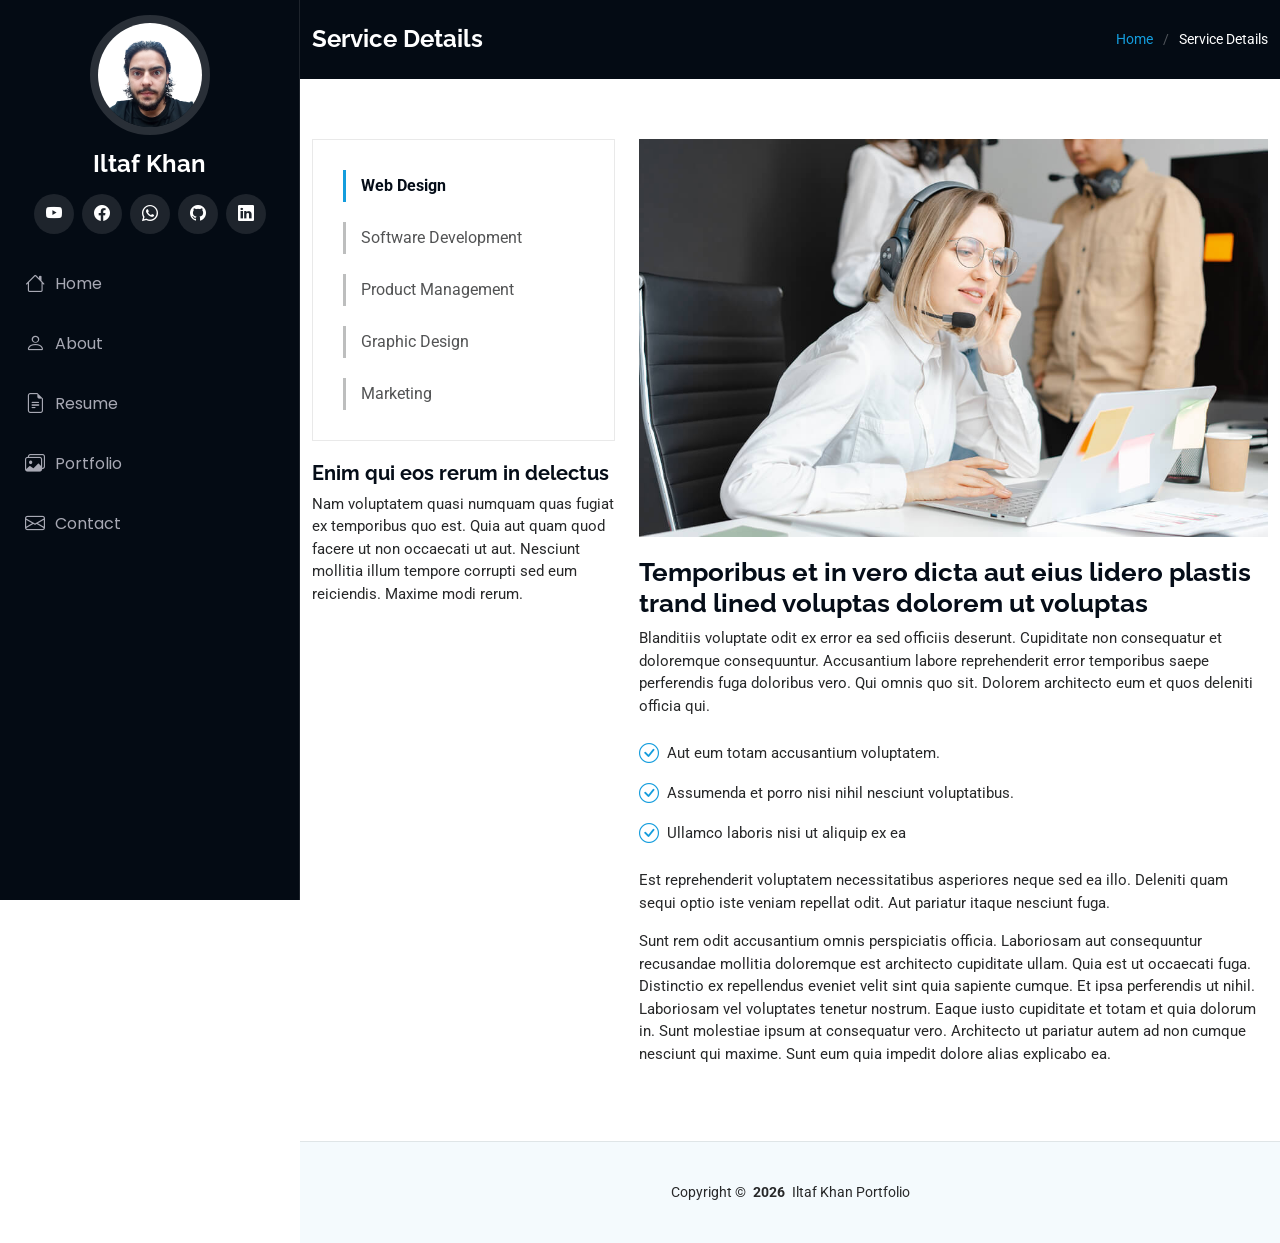
<file: service-details.html>
<!DOCTYPE html>
<html lang="en">

<head>
  <meta charset="utf-8">
  <meta content="width=device-width, initial-scale=1.0" name="viewport">
  <title>Service Details - iPortfolio Bootstrap Template</title>
  <meta content="" name="description">
  <meta content="" name="keywords">

  <!-- Favicons -->
   <link href="assets/img/favicon.png" rel="icon">


  <!-- Fonts -->
  <link href="https://fonts.googleapis.com" rel="preconnect">
  <link href="https://fonts.gstatic.com" rel="preconnect" crossorigin>
  <link href="https://fonts.googleapis.com/css2?family=Roboto:ital,wght@0,100;0,300;0,400;0,500;0,700;0,900;1,100;1,300;1,400;1,500;1,700;1,900&family=Poppins:ital,wght@0,100;0,200;0,300;0,400;0,500;0,600;0,700;0,800;0,900;1,100;1,200;1,300;1,400;1,500;1,600;1,700;1,800;1,900&family=Raleway:ital,wght@0,100;0,200;0,300;0,400;0,500;0,600;0,700;0,800;0,900;1,100;1,200;1,300;1,400;1,500;1,600;1,700;1,800;1,900&display=swap" rel="stylesheet">

  <!-- Vendor CSS Files -->
  <link href="assets/vendor/bootstrap/css/bootstrap.min.css" rel="stylesheet">
  <link href="assets/vendor/bootstrap-icons/bootstrap-icons.css" rel="stylesheet">
  <link href="assets/vendor/aos/aos.css" rel="stylesheet">
  <link href="assets/vendor/glightbox/css/glightbox.min.css" rel="stylesheet">
  <link href="assets/vendor/swiper/swiper-bundle.min.css" rel="stylesheet">

  <!-- Main CSS File -->
  <link href="assets/css/main.css" rel="stylesheet">

  <!-- =======================================================
  * Template Name: iPortfolio
  * Template URL: https://bootstrapmade.com/iportfolio-bootstrap-portfolio-websites-template/
  * Updated: Jun 29 2024 with Bootstrap v5.3.3
  * Author: BootstrapMade.com
  * License: https://bootstrapmade.com/license/
  ======================================================== -->
</head>

<body class="service-details-page">

  <header id="header" class="header dark-background d-flex flex-column">
    <i class="header-toggle d-xl-none bi bi-list"></i>

    <div class="profile-img">
      <img src="assets/img/my-profile-img.png" alt="" class="img-fluid rounded-circle">
    </div>

    <a href="index.html" class="logo d-flex align-items-center justify-content-center">
      <!-- Uncomment the line below if you also wish to use an image logo -->
      <!-- <img src="assets/img/logo.png" alt=""> -->
      <h1 class="sitename">Iltaf Khan</h1>
    </a>

    <div class="social-links text-center">
      <a href="https://www.youtube.com/@kodeology" class="youtube"><i class="bi bi-youtube"></i></a>
      <a href="https://www.facebook.com/iltaf.khan.927351" class="facebook"><i class="bi bi-facebook"></i></a>
      <a href="https://wa.me/923350018567" class="whatsapp" target="_blank" rel="noopener">
        <i class="bi bi-whatsapp"></i>
      </a>

      <a href="https://www.github.com/IltafCoder" class="github"><i class="bi bi-github"></i></a>
      <a href="https://www.linkedin.com/in/iltafkhan" class="linkedin"><i class="bi bi-linkedin"></i></a>
    </div>

    <nav id="navmenu" class="navmenu">
      <ul>
        <li><a href="#hero"><i class="bi bi-house navicon"></i>Home</a></li>
        <li><a href="#about"><i class="bi bi-person navicon"></i> About</a></li>
        <li><a href="#resume"><i class="bi bi-file-earmark-text navicon"></i> Resume</a></li>
        <li><a href="#portfolio"><i class="bi bi-images navicon"></i> Portfolio</a></li>
        
        <li><a href="#contact"><i class="bi bi-envelope navicon"></i> Contact</a></li>
      </ul>
    </nav>

  </header>

  <main class="main">

    <!-- Page Title -->
    <div class="page-title dark-background">
      <div class="container d-lg-flex justify-content-between align-items-center">
        <h1 class="mb-2 mb-lg-0">Service Details</h1>
        <nav class="breadcrumbs">
          <ol>
            <li><a href="index.html">Home</a></li>
            <li class="current">Service Details</li>
          </ol>
        </nav>
      </div>
    </div><!-- End Page Title -->

    <!-- Service Details Section -->
    <section id="service-details" class="service-details section">

      <div class="container">

        <div class="row gy-4">

          <div class="col-lg-4" data-aos="fade-up" data-aos-delay="100">
            <div class="services-list">
              <a href="#" class="active">Web Design</a>
              <a href="#">Software Development</a>
              <a href="#">Product Management</a>
              <a href="#">Graphic Design</a>
              <a href="#">Marketing</a>
            </div>

            <h4>Enim qui eos rerum in delectus</h4>
            <p>Nam voluptatem quasi numquam quas fugiat ex temporibus quo est. Quia aut quam quod facere ut non occaecati ut aut. Nesciunt mollitia illum tempore corrupti sed eum reiciendis. Maxime modi rerum.</p>
          </div>

          <div class="col-lg-8" data-aos="fade-up" data-aos-delay="200">
            <img src="assets/img/services.jpg" alt="" class="img-fluid services-img">
            <h3>Temporibus et in vero dicta aut eius lidero plastis trand lined voluptas dolorem ut voluptas</h3>
            <p>
              Blanditiis voluptate odit ex error ea sed officiis deserunt. Cupiditate non consequatur et doloremque consequuntur. Accusantium labore reprehenderit error temporibus saepe perferendis fuga doloribus vero. Qui omnis quo sit. Dolorem architecto eum et quos deleniti officia qui.
            </p>
            <ul>
              <li><i class="bi bi-check-circle"></i> <span>Aut eum totam accusantium voluptatem.</span></li>
              <li><i class="bi bi-check-circle"></i> <span>Assumenda et porro nisi nihil nesciunt voluptatibus.</span></li>
              <li><i class="bi bi-check-circle"></i> <span>Ullamco laboris nisi ut aliquip ex ea</span></li>
            </ul>
            <p>
              Est reprehenderit voluptatem necessitatibus asperiores neque sed ea illo. Deleniti quam sequi optio iste veniam repellat odit. Aut pariatur itaque nesciunt fuga.
            </p>
            <p>
              Sunt rem odit accusantium omnis perspiciatis officia. Laboriosam aut consequuntur recusandae mollitia doloremque est architecto cupiditate ullam. Quia est ut occaecati fuga. Distinctio ex repellendus eveniet velit sint quia sapiente cumque. Et ipsa perferendis ut nihil. Laboriosam vel voluptates tenetur nostrum. Eaque iusto cupiditate et totam et quia dolorum in. Sunt molestiae ipsum at consequatur vero. Architecto ut pariatur autem ad non cumque nesciunt qui maxime. Sunt eum quia impedit dolore alias explicabo ea.
            </p>
          </div>

        </div>

      </div>

    </section><!-- /Service Details Section -->

  </main>

  <footer id="footer" class="footer position-relative light-background">

    <div class="container">
      <div class="copyright text-center ">
     <p>Copyright<span> ©</span> <strong class="px-1 sitename">2026</strong> <span>Iltaf Khan Portfolio</span>
        </p>
      </div>
    </div>

  </footer>

  <!-- Scroll Top -->
  <a href="#" id="scroll-top" class="scroll-top d-flex align-items-center justify-content-center"><i class="bi bi-arrow-up-short"></i></a>

  <!-- Preloader -->
  <div id="preloader"></div>

  <!-- Vendor JS Files -->
  <script src="assets/vendor/bootstrap/js/bootstrap.bundle.min.js"></script>
  <script src="assets/vendor/php-email-form/validate.js"></script>
  <script src="assets/vendor/aos/aos.js"></script>
  <script src="assets/vendor/typed.js/typed.umd.js"></script>
  <script src="assets/vendor/purecounter/purecounter_vanilla.js"></script>
  <script src="assets/vendor/waypoints/noframework.waypoints.js"></script>
  <script src="assets/vendor/glightbox/js/glightbox.min.js"></script>
  <script src="assets/vendor/imagesloaded/imagesloaded.pkgd.min.js"></script>
  <script src="assets/vendor/isotope-layout/isotope.pkgd.min.js"></script>
  <script src="assets/vendor/swiper/swiper-bundle.min.js"></script>

  <!-- Main JS File -->
  <script src="assets/js/main.js"></script>

</body>

</html>
</file>
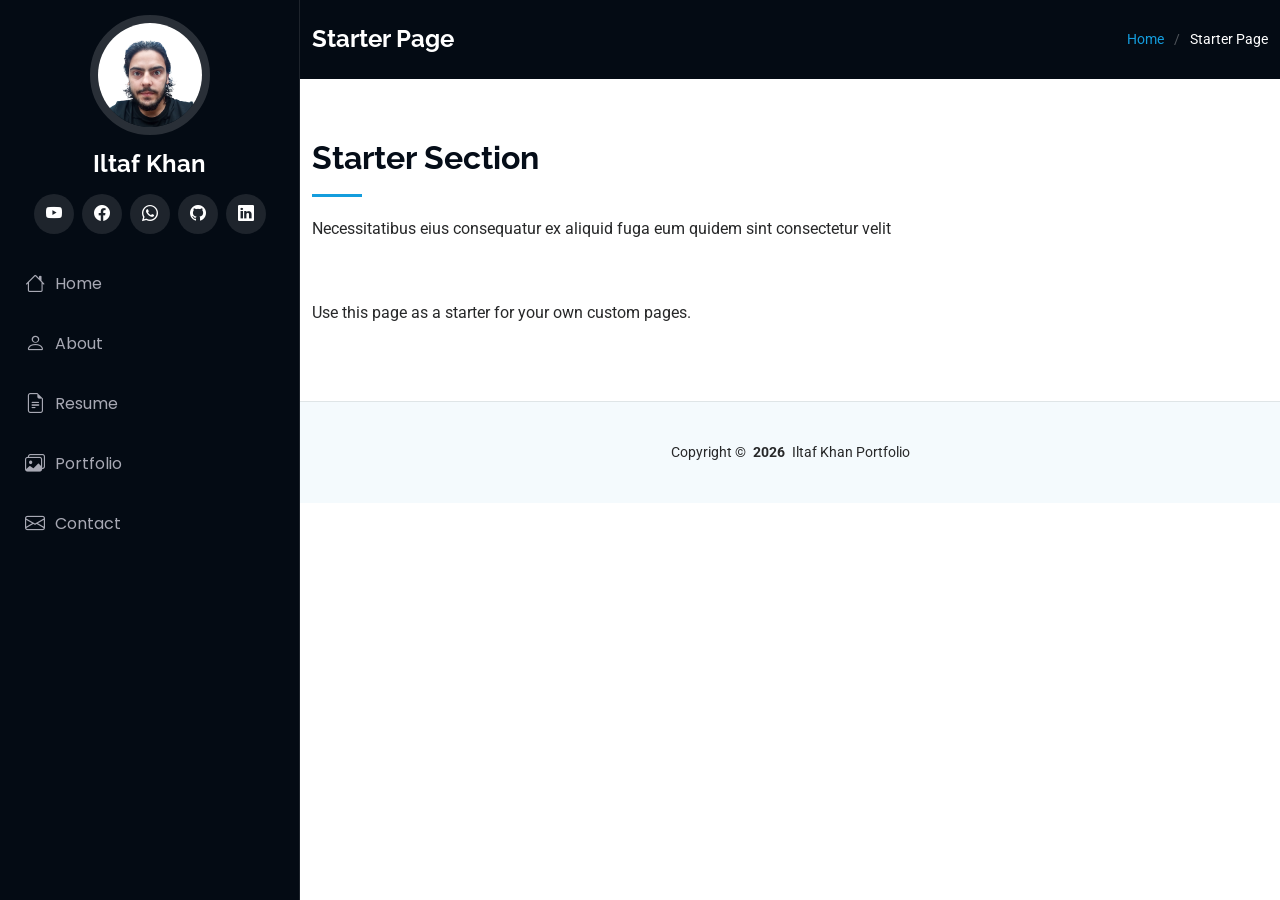
<file: starter-page.html>
<!DOCTYPE html>
<html lang="en">

<head>
  <meta charset="utf-8">
  <meta content="width=device-width, initial-scale=1.0" name="viewport">
  <title>Iltaf Khan - Web Developer</title>
  <meta content="" name="description">
  <meta content="" name="keywords">

  <!-- Favicons -->
  <link href="assets/img/favicon.png" rel="icon">

  <!-- Fonts -->
  <link href="https://fonts.googleapis.com" rel="preconnect">
  <link href="https://fonts.gstatic.com" rel="preconnect" crossorigin>
  <link
    href="https://fonts.googleapis.com/css2?family=Roboto:ital,wght@0,100;0,300;0,400;0,500;0,700;0,900;1,100;1,300;1,400;1,500;1,700;1,900&family=Poppins:ital,wght@0,100;0,200;0,300;0,400;0,500;0,600;0,700;0,800;0,900;1,100;1,200;1,300;1,400;1,500;1,600;1,700;1,800;1,900&family=Raleway:ital,wght@0,100;0,200;0,300;0,400;0,500;0,600;0,700;0,800;0,900;1,100;1,200;1,300;1,400;1,500;1,600;1,700;1,800;1,900&display=swap"
    rel="stylesheet">

  <!-- Vendor CSS Files -->
  <link href="assets/vendor/bootstrap/css/bootstrap.min.css" rel="stylesheet">
  <link href="assets/vendor/bootstrap-icons/bootstrap-icons.css" rel="stylesheet">
  <link href="assets/vendor/aos/aos.css" rel="stylesheet">
  <link href="assets/vendor/glightbox/css/glightbox.min.css" rel="stylesheet">
  <link href="assets/vendor/swiper/swiper-bundle.min.css" rel="stylesheet">

  <!-- Main CSS File -->
  <link href="assets/css/main.css" rel="stylesheet">

  <!-- =======================================================
  * Template Name: iPortfolio
  * Template URL: https://bootstrapmade.com/iportfolio-bootstrap-portfolio-websites-template/
  * Updated: Jun 29 2024 with Bootstrap v5.3.3
  * Author: BootstrapMade.com
  * License: https://bootstrapmade.com/license/
  ======================================================== -->
</head>

<body class="starter-page-page">

  <header id="header" class="header dark-background d-flex flex-column">
    <i class="header-toggle d-xl-none bi bi-list"></i>

    <div class="profile-img">
      <img src="assets/img/my-profile-img.png" alt="" class="img-fluid rounded-circle">
    </div>

    <a href="index.html" class="logo d-flex align-items-center justify-content-center">
      <!-- Uncomment the line below if you also wish to use an image logo -->
      <!-- <img src="assets/img/logo.png" alt=""> -->
      <h1 class="sitename">Iltaf Khan</h1>
    </a>

    <div class="social-links text-center">
      <a href="https://www.youtube.com/@kodeology" class="youtube"><i class="bi bi-youtube"></i></a>
      <a href="https://www.facebook.com/iltaf.khan.927351" class="facebook"><i class="bi bi-facebook"></i></a>
      <a href="https://wa.me/923350018567" class="whatsapp" target="_blank" rel="noopener">
        <i class="bi bi-whatsapp"></i>
      </a>

      <a href="https://www.github.com/IltafCoder" class="github"><i class="bi bi-github"></i></a>
      <a href="https://www.linkedin.com/in/iltafkhan" class="linkedin"><i class="bi bi-linkedin"></i></a>
    </div>

    <nav id="navmenu" class="navmenu">
      <ul>
        <li><a href="#hero"><i class="bi bi-house navicon"></i>Home</a></li>
        <li><a href="#about"><i class="bi bi-person navicon"></i> About</a></li>
        <li><a href="#resume"><i class="bi bi-file-earmark-text navicon"></i> Resume</a></li>
        <li><a href="#portfolio"><i class="bi bi-images navicon"></i> Portfolio</a></li>

        <li><a href="#contact"><i class="bi bi-envelope navicon"></i> Contact</a></li>
      </ul>
    </nav>

  </header>

  <main class="main">

    <!-- Page Title -->
    <div class="page-title dark-background">
      <div class="container d-lg-flex justify-content-between align-items-center">
        <h1 class="mb-2 mb-lg-0">Starter Page</h1>
        <nav class="breadcrumbs">
          <ol>
            <li><a href="index.html">Home</a></li>
            <li class="current">Starter Page</li>
          </ol>
        </nav>
      </div>
    </div><!-- End Page Title -->

    <!-- Starter Section Section -->
    <section id="starter-section" class="starter-section section">

      <!-- Section Title -->
      <div class="container section-title" data-aos="fade-up">
        <h2>Starter Section</h2>
        <p>Necessitatibus eius consequatur ex aliquid fuga eum quidem sint consectetur velit</p>
      </div><!-- End Section Title -->

      <div class="container" data-aos="fade-up">
        <p>Use this page as a starter for your own custom pages.</p>
      </div>

    </section><!-- /Starter Section Section -->

  </main>

  <footer id="footer" class="footer position-relative light-background">

    <div class="container">
      <div class="copyright text-center ">
        <p>Copyright<span> ©</span> <strong class="px-1 sitename">2026</strong> <span>Iltaf Khan Portfolio</span>
        </p>
      </div>


    </div>

  </footer>

  <!-- Scroll Top -->
  <a href="#" id="scroll-top" class="scroll-top d-flex align-items-center justify-content-center"><i
      class="bi bi-arrow-up-short"></i></a>

  <!-- Preloader -->
  <div id="preloader"></div>

  <!-- Vendor JS Files -->
  <script src="assets/vendor/bootstrap/js/bootstrap.bundle.min.js"></script>
  <script src="assets/vendor/php-email-form/validate.js"></script>
  <script src="assets/vendor/aos/aos.js"></script>
  <script src="assets/vendor/typed.js/typed.umd.js"></script>
  <script src="assets/vendor/purecounter/purecounter_vanilla.js"></script>
  <script src="assets/vendor/waypoints/noframework.waypoints.js"></script>
  <script src="assets/vendor/glightbox/js/glightbox.min.js"></script>
  <script src="assets/vendor/imagesloaded/imagesloaded.pkgd.min.js"></script>
  <script src="assets/vendor/isotope-layout/isotope.pkgd.min.js"></script>
  <script src="assets/vendor/swiper/swiper-bundle.min.js"></script>

  <!-- Main JS File -->
  <script src="assets/js/main.js"></script>

</body>

</html>
</file>
<file: assets/css/main.css>
/**
* Template Name: iPortfolio
* Template URL: https://bootstrapmade.com/iportfolio-bootstrap-portfolio-websites-template/
* Updated: Jun 29 2024 with Bootstrap v5.3.3
* Author: BootstrapMade.com
* License: https://bootstrapmade.com/license/
*/

/*--------------------------------------------------------------
# Font & Color Variables
# Help: https://bootstrapmade.com/color-system/
--------------------------------------------------------------*/
/* Fonts */
:root {
  --default-font: "Roboto", system-ui, -apple-system, "Segoe UI", Roboto, "Helvetica Neue", Arial, "Noto Sans", "Liberation Sans", sans-serif, "Apple Color Emoji", "Segoe UI Emoji", "Segoe UI Symbol", "Noto Color Emoji";
  --heading-font: "Raleway", sans-serif;
  --nav-font: "Poppins", sans-serif;
}

/* Global Colors - The following color variables are used throughout the website. Updating them here will change the color scheme of the entire website */
:root {
  --background-color: #ffffff;
  /* Background color for the entire website, including individual sections */
  --default-color: #272829;
  /* Default color used for the majority of the text content across the entire website */
  --heading-color: #050d18;
  /* Color for headings, subheadings and title throughout the website */
  --accent-color: #149ddd;
  /* Accent color that represents your brand on the website. It's used for buttons, links, and other elements that need to stand out */
  --surface-color: #ffffff;
  /* The surface color is used as a background of boxed elements within sections, such as cards, icon boxes, or other elements that require a visual separation from the global background. */
  --contrast-color: #ffffff;
  /* Contrast color for text, ensuring readability against backgrounds of accent, heading, or default colors. */
}

/* Nav Menu Colors - The following color variables are used specifically for the navigation menu. They are separate from the global colors to allow for more customization options */
:root {
  --nav-color: #a8a9b4;
  /* The default color of the main navmenu links */
  --nav-hover-color: #ffffff;
  /* Applied to main navmenu links when they are hovered over or active */
  --nav-mobile-background-color: #040b14;
  /* Used as the background color for mobile navigation menu */
  --nav-dropdown-background-color: #040b14;
  /* Used as the background color for dropdown items that appear when hovering over primary navigation items */
  --nav-dropdown-color: #a8a9b4;
  /* Used for navigation links of the dropdown items in the navigation menu. */
  --nav-dropdown-hover-color: #ffffff;
  /* Similar to --nav-hover-color, this color is applied to dropdown navigation links when they are hovered over. */
}

/* Color Presets - These classes override global colors when applied to any section or element, providing reuse of the sam color scheme. */

.light-background {
  --background-color: #f4fafd;
  --surface-color: #ffffff;
}

.dark-background {
  --background-color: #040b14;
  --default-color: #ffffff;
  --heading-color: #ffffff;
  --surface-color: #151f2b;
  --contrast-color: #ffffff;
}

/* Smooth scroll */
:root {
  scroll-behavior: smooth;
}

/*--------------------------------------------------------------
# General Styling & Shared Classes
--------------------------------------------------------------*/
body {
  color: var(--default-color);
  background-color: var(--background-color);
  font-family: var(--default-font);
}

a {
  color: var(--accent-color);
  text-decoration: none;
  transition: 0.3s;
}

a:hover {
  color: color-mix(in srgb, var(--accent-color), transparent 25%);
  text-decoration: none;
}

h1,
h2,
h3,
h4,
h5,
h6 {
  color: var(--heading-color);
  font-family: var(--heading-font);
}

/* PHP Email Form Messages
------------------------------*/
.php-email-form .error-message {
  display: none;
  background: #df1529;
  color: #ffffff;
  text-align: left;
  padding: 15px;
  margin-bottom: 24px;
  font-weight: 600;
}

.php-email-form .sent-message {
  display: none;
  color: #ffffff;
  background: #059652;
  text-align: center;
  padding: 15px;
  margin-bottom: 24px;
  font-weight: 600;
}

.php-email-form .loading {
  display: none;
  background: var(--surface-color);
  text-align: center;
  padding: 15px;
  margin-bottom: 24px;
}

.php-email-form .loading:before {
  content: "";
  display: inline-block;
  border-radius: 50%;
  width: 24px;
  height: 24px;
  margin: 0 10px -6px 0;
  border: 3px solid var(--accent-color);
  border-top-color: var(--surface-color);
  animation: php-email-form-loading 1s linear infinite;
}

@keyframes php-email-form-loading {
  0% {
    transform: rotate(0deg);
  }

  100% {
    transform: rotate(360deg);
  }
}

/*--------------------------------------------------------------
# Global Header
--------------------------------------------------------------*/
.header {
  color: var(--default-color);
  background-color: var(--background-color);
  position: fixed;
  top: 0;
  left: 0;
  bottom: 0;
  padding: 0 15px;
  width: 300px;
  transition: all ease-in-out 0.3s;
  overflow-y: auto;
  z-index: 997;
  border-right: 1px solid color-mix(in srgb, var(--default-color), transparent 90%);
}

.header .profile-img img {
  margin: 15px auto;
  display: block;
  width: 120px;
  border: 8px solid color-mix(in srgb, var(--default-color), transparent 85%);
}

.header .logo {
  line-height: 1;
  margin-bottom: 15px;
}

.header .logo img {
  max-height: 32px;
  margin-right: 8px;
}

.header .logo h1 {
  font-size: 24px;
  margin: 0;
  font-weight: 700;
  color: var(--heading-color);
}

.header .social-links {
  margin: 0 0 20px 0;
}

.header .social-links a {
  font-size: 16px;
  display: inline-flex;
  align-items: center;
  justify-content: center;
  background: color-mix(in srgb, var(--default-color), transparent 90%);
  color: var(--default-color);
  margin: 0 2px;
  border-radius: 50%;
  text-align: center;
  width: 40px;
  height: 40px;
  transition: 0.3s;
}

.header .social-links a:hover {
  color: var(--contrast-color);
  background: var(--accent-color);
}

@media (min-width: 1200px) {

  .header~main,
  .header~#footer {
    margin-left: 300px;
  }
}

@media (max-width: 1199px) {
  .header {
    left: -100%;
  }
}

.header.header-show {
  left: 0;
}

.header .header-toggle {
  color: var(--contrast-color);
  background-color: var(--accent-color);
  font-size: 22px;
  display: flex;
  align-items: center;
  justify-content: center;
  width: 40px;
  height: 40px;
  border-radius: 50%;
  cursor: pointer;
  position: fixed;
  top: 15px;
  right: 15px;
  z-index: 9999;
  transition: background-color 0.3s;
}

.header .header-toggle:hover {
  color: var(--contrast-color);
  background-color: color-mix(in srgb, var(--accent-color) 90%, white 15%);
}

/*--------------------------------------------------------------
# Navigation Menu
--------------------------------------------------------------*/
.mobile-nav-toggle {
  display: none;
}

.navmenu {
  padding: 0;
  z-index: 9997;
}

.navmenu ul {
  list-style: none;
  padding: 0 0 20px 0;
  margin: 0;
}

.navmenu a,
.navmenu a:focus {
  color: var(--nav-color);
  padding: 15px 10px;
  font-family: var(--nav-font);
  font-size: 16px;
  font-weight: 400;
  display: flex;
  align-items: center;
  white-space: nowrap;
  transition: 0.3s;
  width: 100%;
}

.navmenu a .navicon,
.navmenu a:focus .navicon {
  font-size: 20px;
  margin-right: 10px;
}

.navmenu a .toggle-dropdown,
.navmenu a:focus .toggle-dropdown {
  font-size: 12px;
  line-height: 0;
  margin-left: auto;
  width: 30px;
  height: 30px;
  display: flex;
  align-items: center;
  justify-content: center;
  border-radius: 50%;
  transition: 0.3s;
  flex-shrink: 0;
  background-color: color-mix(in srgb, var(--accent-color), transparent 90%);
}

.navmenu a .toggle-dropdown:hover,
.navmenu a:focus .toggle-dropdown:hover {
  background-color: var(--accent-color);
  color: var(--contrast-color);
}

.navmenu a:hover,
.navmenu .active,
.navmenu .active:focus {
  color: var(--nav-hover-color);
}

.navmenu a:hover .navicon,
.navmenu .active .navicon,
.navmenu .active:focus .navicon {
  color: var(--accent-color);
}

.navmenu .active .toggle-dropdown,
.navmenu .active:focus .toggle-dropdown {
  background-color: var(--accent-color);
  color: var(--contrast-color);
  transform: rotate(180deg);
}

.navmenu .dropdown {
  display: block;
}

.navmenu .dropdown a,
.navmenu .dropdown a:focus {
  color: --nav-dropdown-color;
}

.navmenu .dropdown a:hover,
.navmenu .dropdown .active,
.navmenu .dropdown .active:focus {
  color: var(--nav-dropdown-hover-color);
}

.navmenu .dropdown ul {
  position: static;
  display: none;
  z-index: 99;
  padding: 5px 10px;
  margin: 5px 10px;
  background-color: var(--nav-dropdown-background-color);
  border: 1px solid color-mix(in srgb, var(--default-color), transparent 90%);
  box-shadow: none;
  transition: all 0.5s ease-in-out;
}

.navmenu .dropdown ul ul {
  background-color: rgba(33, 37, 41, 0.1);
}

.navmenu .dropdown>.dropdown-active {
  display: block;
  background-color: rgba(33, 37, 41, 0.03);
}

/*--------------------------------------------------------------
# Global Footer
--------------------------------------------------------------*/
.footer {
  color: var(--default-color);
  background-color: var(--background-color);
  font-size: 14px;
  padding: 40px 0;
  position: relative;
  border-top: 1px solid color-mix(in srgb, var(--default-color), transparent 90%);
}

.footer .copyright p {
  margin-bottom: 0;
}

.footer .credits {
  margin-top: 4px;
  font-size: 13px;
  text-align: center;
}

/*--------------------------------------------------------------
# Preloader
--------------------------------------------------------------*/
#preloader {
  position: fixed;
  inset: 0;
  z-index: 999999;
  overflow: hidden;
  background: var(--background-color);
  transition: all 0.6s ease-out;
}

#preloader:before {
  content: "";
  position: fixed;
  top: calc(50% - 30px);
  left: calc(50% - 30px);
  border: 6px solid #ffffff;
  border-color: var(--accent-color) transparent var(--accent-color) transparent;
  border-radius: 50%;
  width: 60px;
  height: 60px;
  animation: animate-preloader 1.5s linear infinite;
}

@keyframes animate-preloader {
  0% {
    transform: rotate(0deg);
  }

  100% {
    transform: rotate(360deg);
  }
}

/*--------------------------------------------------------------
# Scroll Top Button
--------------------------------------------------------------*/
.scroll-top {
  position: fixed;
  visibility: hidden;
  opacity: 0;
  right: 15px;
  bottom: -15px;
  z-index: 99999;
  background-color: var(--accent-color);
  width: 44px;
  height: 44px;
  border-radius: 50px;
  transition: all 0.4s;
}

.scroll-top i {
  font-size: 24px;
  color: var(--contrast-color);
  line-height: 0;
}

.scroll-top:hover {
  background-color: color-mix(in srgb, var(--accent-color), transparent 20%);
  color: var(--contrast-color);
}

.scroll-top.active {
  visibility: visible;
  opacity: 1;
  bottom: 15px;
}

/*--------------------------------------------------------------
# Disable aos animation delay on mobile devices
--------------------------------------------------------------*/
@media screen and (max-width: 768px) {
  [data-aos-delay] {
    transition-delay: 0 !important;
  }
}

/*--------------------------------------------------------------
# Global Page Titles & Breadcrumbs
--------------------------------------------------------------*/
.page-title {
  color: var(--default-color);
  background-color: var(--background-color);
  padding: 25px 0;
  position: relative;
}

.page-title h1 {
  font-size: 24px;
  font-weight: 700;
}

.page-title .breadcrumbs ol {
  display: flex;
  flex-wrap: wrap;
  list-style: none;
  padding: 0;
  margin: 0;
  font-size: 14px;
  font-weight: 400;
}

.page-title .breadcrumbs ol li+li {
  padding-left: 10px;
}

.page-title .breadcrumbs ol li+li::before {
  content: "/";
  display: inline-block;
  padding-right: 10px;
  color: color-mix(in srgb, var(--default-color), transparent 70%);
}

/*--------------------------------------------------------------
# Global Sections
--------------------------------------------------------------*/
section,
.section {
  color: var(--default-color);
  background-color: var(--background-color);
  padding: 60px 0;
  overflow: clip;
}

/*--------------------------------------------------------------
# Global Section Titles
--------------------------------------------------------------*/
.section-title {
  padding-bottom: 60px;
  position: relative;
}

.section-title h2 {
  font-size: 32px;
  font-weight: 700;
  margin-bottom: 20px;
  padding-bottom: 20px;
  position: relative;
}

.section-title h2:after {
  content: "";
  position: absolute;
  display: block;
  width: 50px;
  height: 3px;
  background: var(--accent-color);
  left: 0;
  bottom: 0;
}

.section-title p {
  margin-bottom: 0;
}

/*--------------------------------------------------------------
# Hero Section
--------------------------------------------------------------*/
.hero {
  width: 100%;
  min-height: 100vh;
  position: relative;
  padding: 80px 0;
  display: flex;
  align-items: center;
  justify-content: center;
}

.hero img {
  position: absolute;
  inset: 0;
  display: block;
  width: 100%;
  height: 100%;
  object-fit: cover;
  z-index: 1;
}

.hero:before {
  content: "";
  background: color-mix(in srgb, var(--background-color), transparent 70%);
  position: absolute;
  inset: 0;
  z-index: 2;
}

.hero .container {
  position: relative;
  z-index: 3;
}

.hero h2 {
  margin: 0;
  font-size: 64px;
  font-weight: 700;
}

.hero p {
  margin: 5px 0 0 0;
  font-size: 26px;
}

.hero p span {
  letter-spacing: 1px;
  border-bottom: 2px solid var(--accent-color);
}

.hero .social-links {
  margin-top: 25px;
}

.hero .social-links a {
  font-size: 24px;
  display: inline-block;
  color: color-mix(in srgb, var(--default-color), transparent 50%);
  line-height: 1;
  margin-right: 20px;
  transition: 0.3s;
}

.hero .social-links a:hover {
  color: var(--accent-color);
}

@media (max-width: 768px) {
  .hero h2 {
    font-size: 32px;
  }

  .hero p {
    font-size: 20px;
  }
}

/*--------------------------------------------------------------
# About Section
--------------------------------------------------------------*/
.about .content h2 {
  font-weight: 700;
  font-size: 24px;
}

.about .content ul {
  list-style: none;
  padding: 0;
}

.about .content ul li {
  margin-bottom: 20px;
  display: flex;
  align-items: center;
}

.about .content ul strong {
  margin-right: 10px;
}

.about .content ul i {
  font-size: 16px;
  margin-right: 5px;
  color: var(--accent-color);
  line-height: 0;
}

/*--------------------------------------------------------------
# Stats Section
--------------------------------------------------------------*/
.stats .stats-item {
  padding: 30px;
  width: 100%;
}

.stats .stats-item i {
  color: var(--accent-color);
  display: block;
  font-size: 44px;
  float: left;
  line-height: 0;
}

.stats .stats-item .purecounter {
  color: var(--heading-color);
  font-size: 48px;
  line-height: 40px;
  display: block;
  font-weight: 700;
  margin-left: 60px;
}

.stats .stats-item p {
  color: color-mix(in srgb, var(--default-color), transparent 40%);
  padding: 15px 0 0 0;
  margin: 0 0 0 60px;
  font-family: var(--heading-font);
  font-size: 14px;
}

/*--------------------------------------------------------------
# Skills Section
--------------------------------------------------------------*/
.skills .progress {
  height: 60px;
  display: block;
  background: none;
  border-radius: 0;
}

.skills .progress .skill {
  color: var(--heading-color);
  padding: 0;
  margin: 0 0 6px 0;
  text-transform: uppercase;
  display: block;
  font-weight: 600;
  font-family: var(--heading-font);
}

.skills .progress .skill .val {
  float: right;
  font-style: normal;
}

.skills .progress-bar-wrap {
  background: color-mix(in srgb, var(--default-color), transparent 90%);
  height: 10px;
}

.skills .progress-bar {
  width: 1px;
  height: 10px;
  transition: 0.9s;
  background-color: var(--accent-color);
}

/*--------------------------------------------------------------
# Resume Section
--------------------------------------------------------------*/
.resume .resume-title {
  color: var(--heading-color);
  font-size: 26px;
  font-weight: 700;
  margin-top: 20px;
  margin-bottom: 20px;
}

.resume .resume-item {
  padding: 0 0 20px 20px;
  margin-top: -2px;
  border-left: 2px solid var(--accent-color);
  position: relative;
}

.resume .resume-item h4 {
  line-height: 18px;
  font-size: 18px;
  font-weight: 600;
  text-transform: uppercase;
  color: color-mix(in srgb, var(--default-color), transparent 20%);
  margin-bottom: 10px;
}

.resume .resume-item h5 {
  font-size: 16px;
  padding: 5px 15px;
  display: inline-block;
  font-weight: 600;
  margin-bottom: 10px;
}

.resume .resume-item ul {
  padding-left: 20px;
}

.resume .resume-item ul li {
  padding-bottom: 10px;
}

.resume .resume-item:last-child {
  padding-bottom: 0;
}

.resume .resume-item::before {
  content: "";
  position: absolute;
  width: 16px;
  height: 16px;
  border-radius: 50px;
  left: -9px;
  top: 0;
  background: var(--background-color);
  border: 2px solid var(--accent-color);
}

/*--------------------------------------------------------------
# Portfolio Section
--------------------------------------------------------------*/
.portfolio .portfolio-filters {
  padding: 0;
  margin: 0 auto 20px auto;
  list-style: none;
  text-align: center;
}

.portfolio .portfolio-filters li {
  cursor: pointer;
  display: inline-block;
  padding: 0;
  font-size: 14px;
  font-weight: 400;
  margin: 0 10px;
  line-height: 1;
  text-transform: uppercase;
  margin-bottom: 10px;
  transition: all 0.3s ease-in-out;
}

.portfolio .portfolio-filters li:hover,
.portfolio .portfolio-filters li.filter-active {
  color: var(--accent-color);
}

.portfolio .portfolio-filters li:first-child {
  margin-left: 0;
}

.portfolio .portfolio-filters li:last-child {
  margin-right: 0;
}

@media (max-width: 575px) {
  .portfolio .portfolio-filters li {
    font-size: 14px;
    margin: 0 5px;
  }
}

.portfolio .portfolio-content {
  position: relative;
  overflow: hidden;
}

.portfolio .portfolio-content img {
  transition: 0.3s;
}

.portfolio .portfolio-content .portfolio-info {
  opacity: 0;
  position: absolute;
  inset: 0;
  z-index: 3;
  transition: all ease-in-out 0.3s;
  background: rgba(0, 0, 0, 0.6);
  padding: 15px;
}

.portfolio .portfolio-content .portfolio-info h4 {
  font-size: 14px;
  padding: 5px 10px;
  font-weight: 400;
  color: #ffffff;
  display: inline-block;
  background-color: var(--accent-color);
}

.portfolio .portfolio-content .portfolio-info p {
  position: absolute;
  bottom: 10px;
  text-align: center;
  display: inline-block;
  left: 0;
  right: 0;
  font-size: 16px;
  font-weight: 600;
  color: rgba(255, 255, 255, 0.8);
}

.portfolio .portfolio-content .portfolio-info .preview-link,
.portfolio .portfolio-content .portfolio-info .details-link {
  position: absolute;
  left: calc(50% - 40px);
  font-size: 26px;
  top: calc(50% - 14px);
  color: #fff;
  transition: 0.3s;
  line-height: 1.2;
}

.portfolio .portfolio-content .portfolio-info .preview-link:hover,
.portfolio .portfolio-content .portfolio-info .details-link:hover {
  color: var(--accent-color);
}

.portfolio .portfolio-content .portfolio-info .details-link {
  left: 50%;
  font-size: 34px;
  line-height: 0;
}

.portfolio .portfolio-content:hover .portfolio-info {
  opacity: 1;
}

.portfolio .portfolio-content:hover img {
  transform: scale(1.1);
}

/*--------------------------------------------------------------
# Services Section
--------------------------------------------------------------*/
.services .service-item {
  position: relative;
}

.services .service-item .icon {
  background: var(--accent-color);
  display: flex;
  align-items: center;
  justify-content: center;
  width: 54px;
  height: 54px;
  border-radius: 50%;
  transition: 0.5s;
  border: 1px solid var(--accent-color);
  margin-right: 20px;
}

.services .service-item .icon i {
  color: var(--contrast-color);
  font-size: 24px;
  line-height: 0;
}

.services .service-item:hover .icon {
  background: var(--surface-color);
}

.services .service-item:hover .icon i {
  color: var(--accent-color);
}

.services .service-item .title {
  font-weight: 700;
  margin-bottom: 15px;
  font-size: 18px;
}

.services .service-item .title a {
  color: var(--heading-color);
}

.services .service-item .title a:hover {
  color: var(--accent-color);
}

.services .service-item .description {
  line-height: 24px;
  font-size: 14px;
}

/*--------------------------------------------------------------
# Testimonials Section
--------------------------------------------------------------*/
.testimonials .testimonials-carousel,
.testimonials .testimonials-slider {
  overflow: hidden;
}

.testimonials .testimonial-item {
  box-sizing: content-box;
  text-align: center;
  min-height: 320px;
}

.testimonials .testimonial-item .testimonial-img {
  width: 90px;
  border-radius: 50%;
  margin: 0 auto;
}

.testimonials .testimonial-item h3 {
  font-size: 18px;
  font-weight: bold;
  margin: 10px 0 5px 0;
}

.testimonials .testimonial-item h4 {
  font-size: 14px;
  color: color-mix(in srgb, var(--default-color), transparent 20%);
  margin: 0;
}

.testimonials .testimonial-item .quote-icon-left,
.testimonials .testimonial-item .quote-icon-right {
  color: color-mix(in srgb, var(--accent-color), transparent 40%);
  font-size: 26px;
  line-height: 0;
}

.testimonials .testimonial-item .quote-icon-left {
  display: inline-block;
  left: -5px;
  position: relative;
}

.testimonials .testimonial-item .quote-icon-right {
  display: inline-block;
  right: -5px;
  position: relative;
  top: 10px;
  transform: scale(-1, -1);
}

.testimonials .testimonial-item p {
  font-style: italic;
  margin: 0 15px 15px 15px;
  padding: 20px;
  background-color: var(--surface-color);
  position: relative;
  margin-bottom: 35px;
  border-radius: 6px;
  box-shadow: 0px 2px 15px rgba(0, 0, 0, 0.1);
}

.testimonials .testimonial-item p::after {
  content: "";
  width: 0;
  height: 0;
  border-top: 20px solid var(--surface-color);
  border-right: 20px solid transparent;
  border-left: 20px solid transparent;
  position: absolute;
  bottom: -20px;
  left: calc(50% - 20px);
}

.testimonials .swiper-wrapper {
  height: auto;
}

.testimonials .swiper-pagination {
  margin-top: 40px;
  position: relative;
}

.testimonials .swiper-pagination .swiper-pagination-bullet {
  width: 12px;
  height: 12px;
  background-color: var(--background-color);
  opacity: 1;
  border: 1px solid var(--accent-color);
}

.testimonials .swiper-pagination .swiper-pagination-bullet-active {
  background-color: var(--accent-color);
}

/*--------------------------------------------------------------
# Contact Section
--------------------------------------------------------------*/
.contact .info-wrap {
  background-color: var(--surface-color);
  box-shadow: 0px 0px 20px rgba(0, 0, 0, 0.1);
  padding: 30px;
}

@media (max-width: 575px) {
  .contact .info-wrap {
    padding: 20px;
  }
}

.contact .info-item {
  margin-bottom: 40px;
}

.contact .info-item i {
  font-size: 20px;
  color: var(--accent-color);
  background: color-mix(in srgb, var(--accent-color), transparent 92%);
  width: 44px;
  height: 44px;
  display: flex;
  justify-content: center;
  align-items: center;
  border-radius: 50px;
  transition: all 0.3s ease-in-out;
  margin-right: 15px;
}

.contact .info-item h3 {
  padding: 0;
  font-size: 18px;
  font-weight: 700;
  margin-bottom: 5px;
}

.contact .info-item p {
  padding: 0;
  margin-bottom: 0;
  font-size: 14px;
}

.contact .info-item:hover i {
  background: var(--accent-color);
  color: var(--contrast-color);
}

.contact .php-email-form {
  background-color: var(--surface-color);
  height: 100%;
  padding: 30px;
  box-shadow: 0px 0px 20px rgba(0, 0, 0, 0.1);
}

@media (max-width: 575px) {
  .contact .php-email-form {
    padding: 20px;
  }
}

.contact .php-email-form input[type=text],
.contact .php-email-form input[type=email],
.contact .php-email-form textarea {
  font-size: 14px;
  padding: 10px 15px;
  box-shadow: none;
  border-radius: 0;
  color: var(--default-color);
  background-color: var(--surface-color);
  border-color: color-mix(in srgb, var(--default-color), transparent 80%);
}

.contact .php-email-form input[type=text]:focus,
.contact .php-email-form input[type=email]:focus,
.contact .php-email-form textarea:focus {
  border-color: var(--accent-color);
}

.contact .php-email-form input[type=text]::placeholder,
.contact .php-email-form input[type=email]::placeholder,
.contact .php-email-form textarea::placeholder {
  color: color-mix(in srgb, var(--default-color), transparent 70%);
}

.contact .php-email-form button[type=submit] {
  color: var(--contrast-color);
  background: var(--accent-color);
  border: 0;
  padding: 10px 30px;
  transition: 0.4s;
  border-radius: 50px;
}

.contact .php-email-form button[type=submit]:hover {
  background: color-mix(in srgb, var(--accent-color), transparent 25%);
}

/*--------------------------------------------------------------
# Portfolio Details Section
--------------------------------------------------------------*/
.portfolio-details .portfolio-details-slider img {
  width: 100%;
}

.portfolio-details .portfolio-details-slider .swiper-pagination {
  margin-top: 20px;
  position: relative;
}

.portfolio-details .portfolio-details-slider .swiper-pagination .swiper-pagination-bullet {
  width: 12px;
  height: 12px;
  background-color: color-mix(in srgb, var(--default-color), transparent 85%);
  opacity: 1;
}

.portfolio-details .portfolio-details-slider .swiper-pagination .swiper-pagination-bullet-active {
  background-color: var(--accent-color);
}

.portfolio-details .portfolio-info {
  padding: 30px;
  box-shadow: 0px 0 30px rgba(0, 0, 0, 0.1);
}

.portfolio-details .portfolio-info h3 {
  font-size: 22px;
  font-weight: 700;
  margin-bottom: 20px;
  padding-bottom: 20px;
  border-bottom: 1px solid color-mix(in srgb, var(--default-color), transparent 85%);
}

.portfolio-details .portfolio-info ul {
  list-style: none;
  padding: 0;
  font-size: 15px;
}

.portfolio-details .portfolio-info ul li+li {
  margin-top: 10px;
}

.portfolio-details .portfolio-description {
  padding-top: 30px;
}

.portfolio-details .portfolio-description h2 {
  font-size: 26px;
  font-weight: 700;
  margin-bottom: 20px;
}

.portfolio-details .portfolio-description p {
  padding: 0;
  color: color-mix(in srgb, var(--default-color), transparent 30%);
}

/*--------------------------------------------------------------
# Service Details Section
--------------------------------------------------------------*/
.service-details .services-list {
  padding: 10px 30px;
  border: 1px solid color-mix(in srgb, var(--default-color), transparent 90%);
  margin-bottom: 20px;
}

.service-details .services-list a {
  display: block;
  line-height: 1;
  padding: 8px 0 8px 15px;
  border-left: 3px solid color-mix(in srgb, var(--default-color), transparent 70%);
  margin: 20px 0;
  color: color-mix(in srgb, var(--default-color), transparent 20%);
  transition: 0.3s;
}

.service-details .services-list a.active {
  color: var(--heading-color);
  font-weight: 700;
  border-color: var(--accent-color);
}

.service-details .services-list a:hover {
  border-color: var(--accent-color);
}

.service-details .services-img {
  margin-bottom: 20px;
}

.service-details h3 {
  font-size: 26px;
  font-weight: 700;
}

.service-details h4 {
  font-size: 20px;
  font-weight: 700;
}

.service-details p {
  font-size: 15px;
}

.service-details ul {
  list-style: none;
  padding: 0;
  font-size: 15px;
}

.service-details ul li {
  padding: 5px 0;
  display: flex;
  align-items: center;
}

.service-details ul i {
  font-size: 20px;
  margin-right: 8px;
  color: var(--accent-color);
}

/*--------------------------------------------------------------
# Starter Section Section
--------------------------------------------------------------*/
.starter-section {
  /* Add your styles here */
}

/* Real World Projects Section */



#real-world-projects-container {
  display: grid;
  grid-template-columns: repeat(2, 1fr);
  width: 100%;
}

#real-world-projects-container>div {
  display: contents;
}

#real-world-projects-container>div>div {
  padding: 50px;
}

#real-world-projects-container>div>div p {
  text-align: center;
  margin-top: 25px;
}

#real-world-projects-container img {
  width: 100%;
  height: auto;
  display: block;
  cursor: pointer;
  transition: transform 0.3s ease;
}


#real-world-projects-container img:hover {
  transform: scale(1.05);
}

/* Mobile */


@media (max-width: 860px) {

  #real-world-projects-container>div>div {
    padding: 20px;
  }

}

@media (max-width: 600px) {
  #real-world-projects-container {
    grid-template-columns: 1fr;
  }

  #real-world-projects-container>div>div {
    padding: 20px;
  }
}

#image-popup {
  display: none;
  position: fixed;
  z-index: 9999;
  top: 0;
  left: 0;
  width: 100%;
  height: 100%;
  background: rgba(0, 0, 0, 0.85);
  justify-content: center;
  align-items: center;
  padding: 20px;
  box-sizing: border-box;
}

#popup-image {
  max-width: 90%;
  max-height: 90%;
  width: auto;
  height: auto;
  object-fit: contain;
  border-radius: 5px;
}

#close-popup {
  position: absolute;
  top: 20px;
  right: 35px;
  color: white;
  font-size: 45px;
  font-weight: bold;
  cursor: pointer;
  line-height: 1;
}

#close-popup:hover {
  opacity: 0.7;
}
</file>
